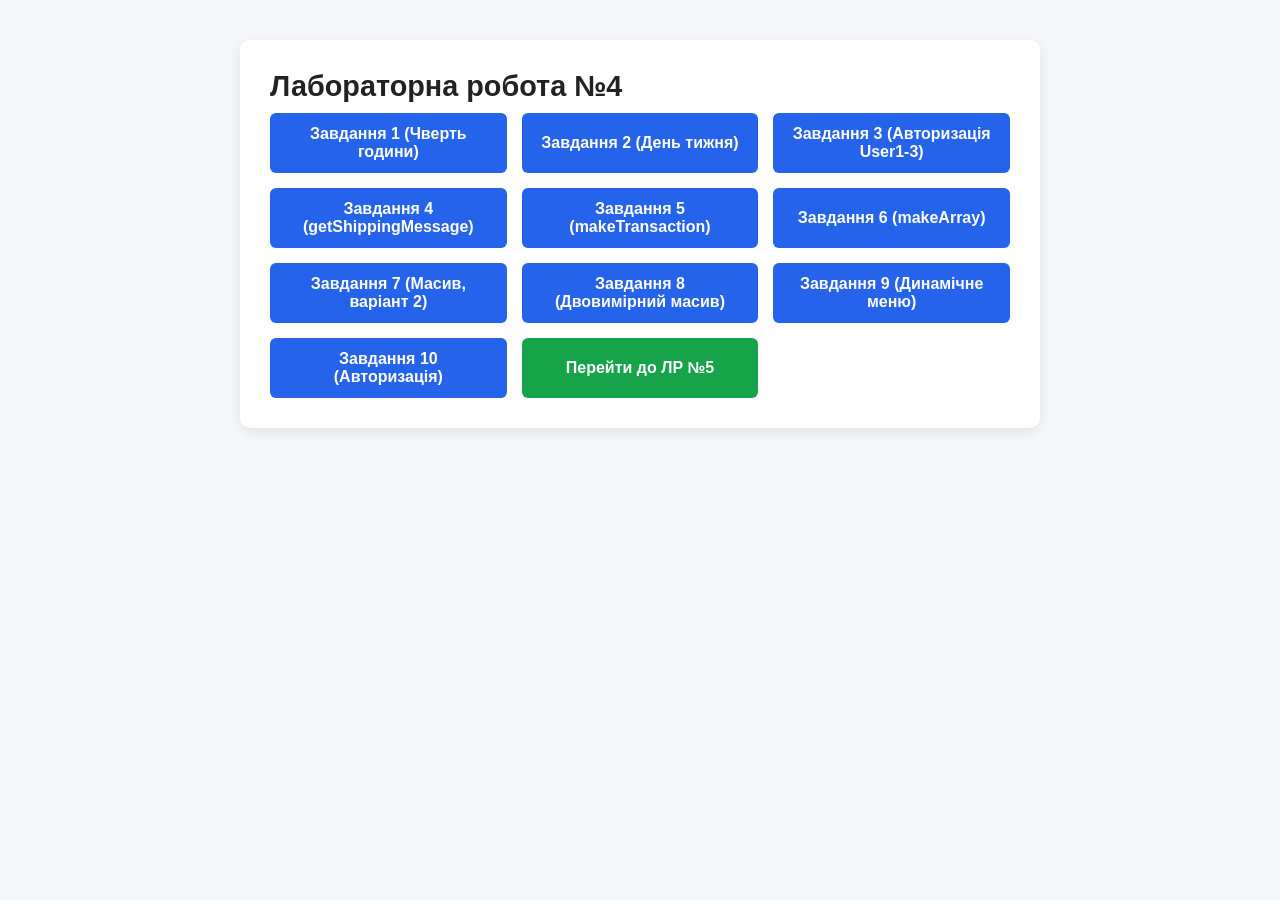
<file: index.html>
<!DOCTYPE html>
<html lang="uk">
<head>
    <meta charset="UTF-8">
    <meta name="viewport" content="width=device-width, initial-scale=1.0">
    <title>ЛР №4 — JavaScript (Буцик Богдан, ІА-44)</title>
    <link rel="stylesheet" href="style.css">
</head>
<script src="js/lesson-5.js"></script>
<body>
    <div class="container">
        <h1>Лабораторна робота №4</h1>
        
        <div class="buttons-grid">
            <button onclick="runTask1()">Завдання 1 (Чверть години)</button>
            <button onclick="runTask2()">Завдання 2 (День тижня)</button>
            <button onclick="runTask3()">Завдання 3 (Авторизація User1-3)</button>
            <button onclick="runTask4()">Завдання 4 (getShippingMessage)</button>
            <button onclick="runTask5()">Завдання 5 (makeTransaction)</button>
            <button onclick="runTask6()">Завдання 6 (makeArray)</button>
            <button onclick="runTask7()">Завдання 7 (Масив, варіант 2)</button>
            <button onclick="runTask8()">Завдання 8 (Двовимірний масив)</button>
            <button onclick="location.href='task9.html'">Завдання 9 (Динамічне меню)</button>
            <button onclick="window.open('https://ch0tkiy-gus.github.io/IA-44_appWEB-ButsykBogdan-FIOT-2026/', '_blank')">Завдання 10 (Авторизація)</button>
            <button onclick="location.href='lab5.html'" style="background-color: #16a34a;">Перейти до ЛР №5</button>
        </div>
    </div>

    <script src="js/lesson-4.js"></script>
</body>
</html>
</file>
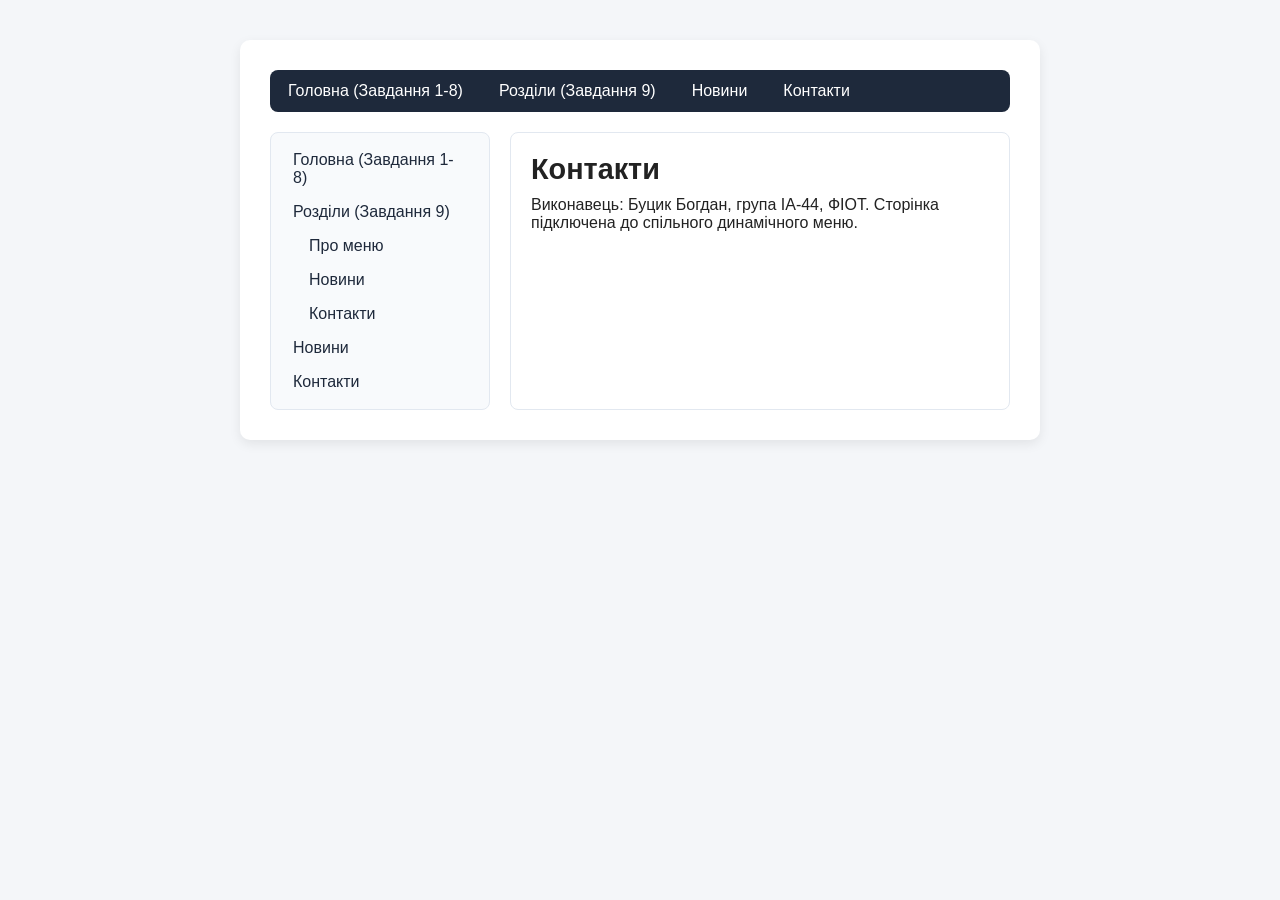
<file: contacts.html>
<!DOCTYPE html>
<html lang="uk">
<head>
    <meta charset="UTF-8">
    <meta name="viewport" content="width=device-width, initial-scale=1.0">
    <title>Контакти — Завдання 9</title>
    <link rel="stylesheet" href="style.css">
</head>
<body>
    <div class="container">
        <nav id="horizontal-menu" class="h-menu"></nav>
        <div class="page-layout">
            <aside id="vertical-menu" class="v-menu"></aside>
            <main class="page-content">
                <h1>Контакти</h1>
                <p>Виконавець: Буцик Богдан, група ІА-44, ФІОТ. Сторінка підключена до спільного динамічного меню.</p>
            </main>
        </div>
    </div>
    <script src="js/menu.js"></script>
</body>
</html>
</file>
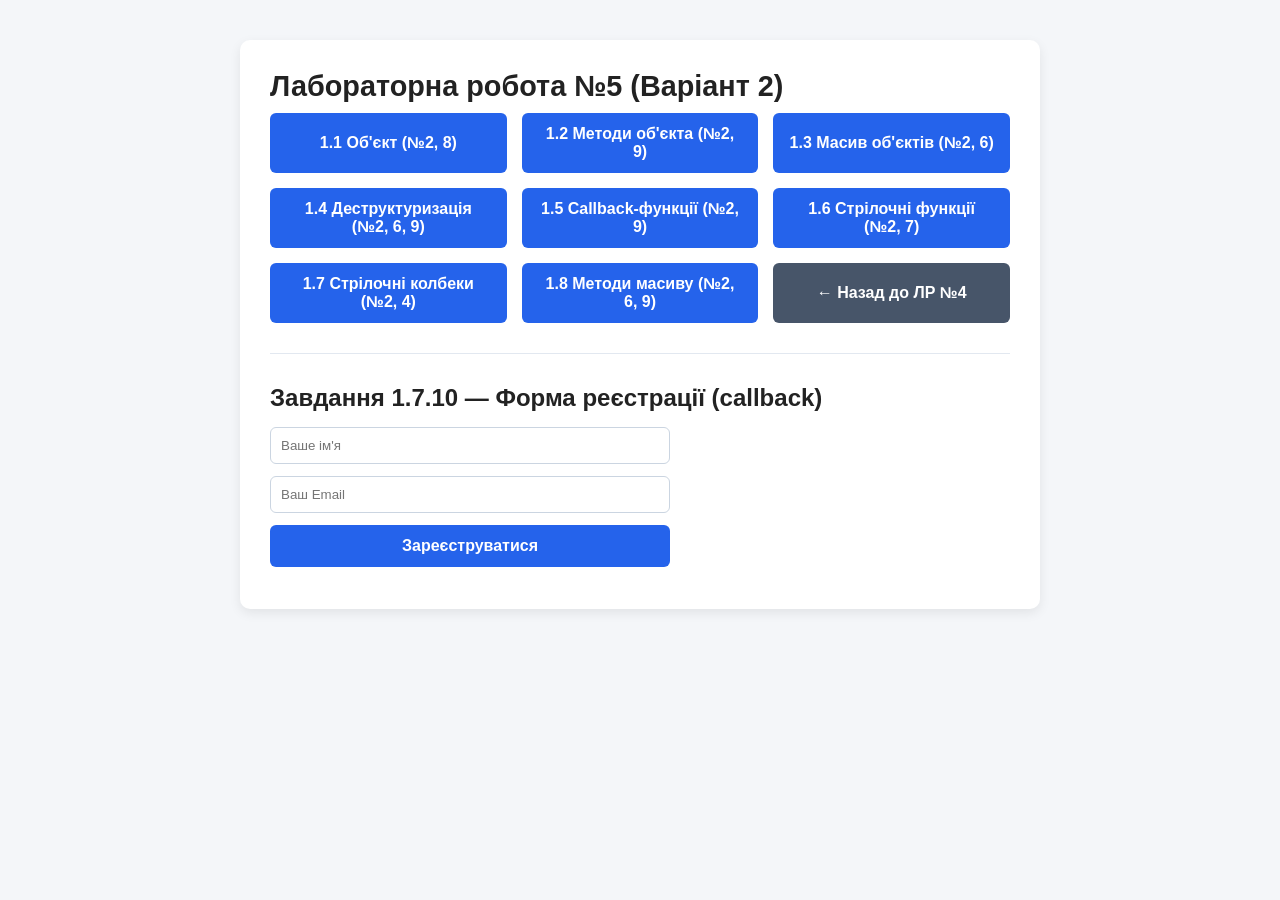
<file: lab5.html>
<!DOCTYPE html>
<html lang="uk">
<head>
    <meta charset="UTF-8">
    <meta name="viewport" content="width=device-width, initial-scale=1.0">
    <title>ЛР №5 — Об'єкти, Callback, Методи масивів</title>
    <link rel="stylesheet" href="style.css">
</head>
<body>
    <div class="container">
        <h1>Лабораторна робота №5 (Варіант 2)</h1>

        <div class="buttons-grid">
            <button onclick="runSubtopic1()">1.1 Об'єкт (№2, 8)</button>
            <button onclick="runSubtopic2()">1.2 Методи об'єкта (№2, 9)</button>
            <button onclick="runSubtopic3()">1.3 Масив об'єктів (№2, 6)</button>
            <button onclick="runSubtopic4()">1.4 Деструктуризація (№2, 6, 9)</button>
            <button onclick="runSubtopic5()">1.5 Callback-функції (№2, 9)</button>
            <button onclick="runSubtopic6()">1.6 Стрілочні функції (№2, 7)</button>
            <button onclick="runSubtopic7()">1.7 Стрілочні колбеки (№2, 4)</button>
            <button onclick="runSubtopic8()">1.8 Методи масиву (№2, 6, 9)</button>
            <button onclick="location.href='index.html'" style="background-color: #475569;">← Назад до ЛР №4</button>
        </div>

        <hr style="margin: 30px 0; border: none; border-top: 1px solid #e2e8f0;">

        <h2>Завдання 1.7.10 — Форма реєстрації (callback)</h2>
        <form id="reg-form" style="display: flex; flex-direction: column; gap: 12px; max-width: 400px; margin-top: 15px;">
            <input type="text" id="reg-name" placeholder="Ваше ім'я" style="padding: 10px; border: 1px solid #cbd5e1; border-radius: 6px;">
            <input type="email" id="reg-email" placeholder="Ваш Email" style="padding: 10px; border: 1px solid #cbd5e1; border-radius: 6px;">
            <button type="submit">Зареєструватися</button>
            <p id="reg-status" style="font-weight: 600;"></p>
        </form>
    </div>

    <script src="js/lesson-5.js"></script>
</body>
</html>
</file>
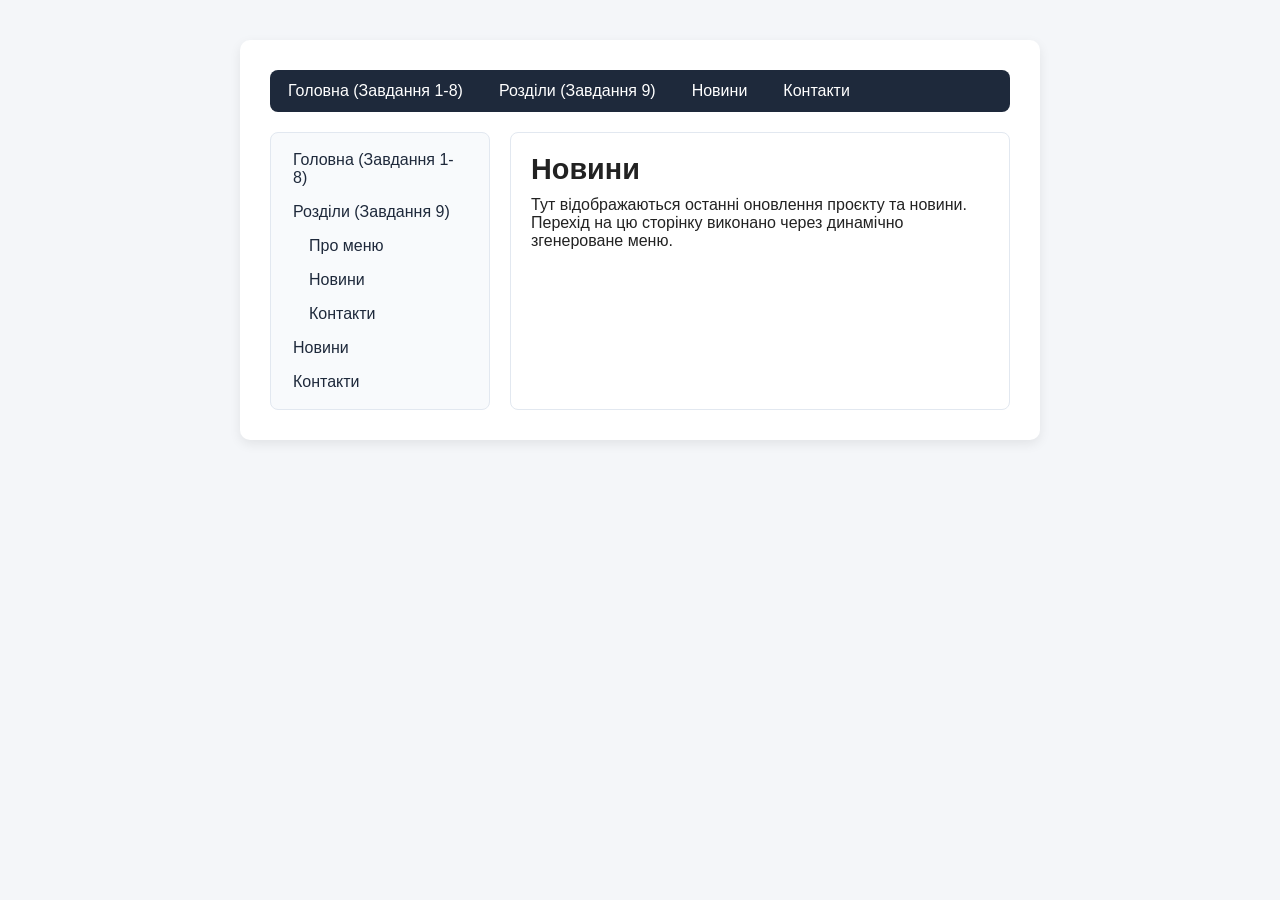
<file: news.html>
<!DOCTYPE html>
<html lang="uk">
<head>
    <meta charset="UTF-8">
    <meta name="viewport" content="width=device-width, initial-scale=1.0">
    <title>Новини — Завдання 9</title>
    <link rel="stylesheet" href="style.css">
</head>
<body>
    <div class="container">
        <nav id="horizontal-menu" class="h-menu"></nav>
        <div class="page-layout">
            <aside id="vertical-menu" class="v-menu"></aside>
            <main class="page-content">
                <h1>Новини</h1>
                <p>Тут відображаються останні оновлення проєкту та новини. Перехід на цю сторінку виконано через динамічно згенероване меню.</p>
            </main>
        </div>
    </div>
    <script src="js/menu.js"></script>
</body>
</html>
</file>
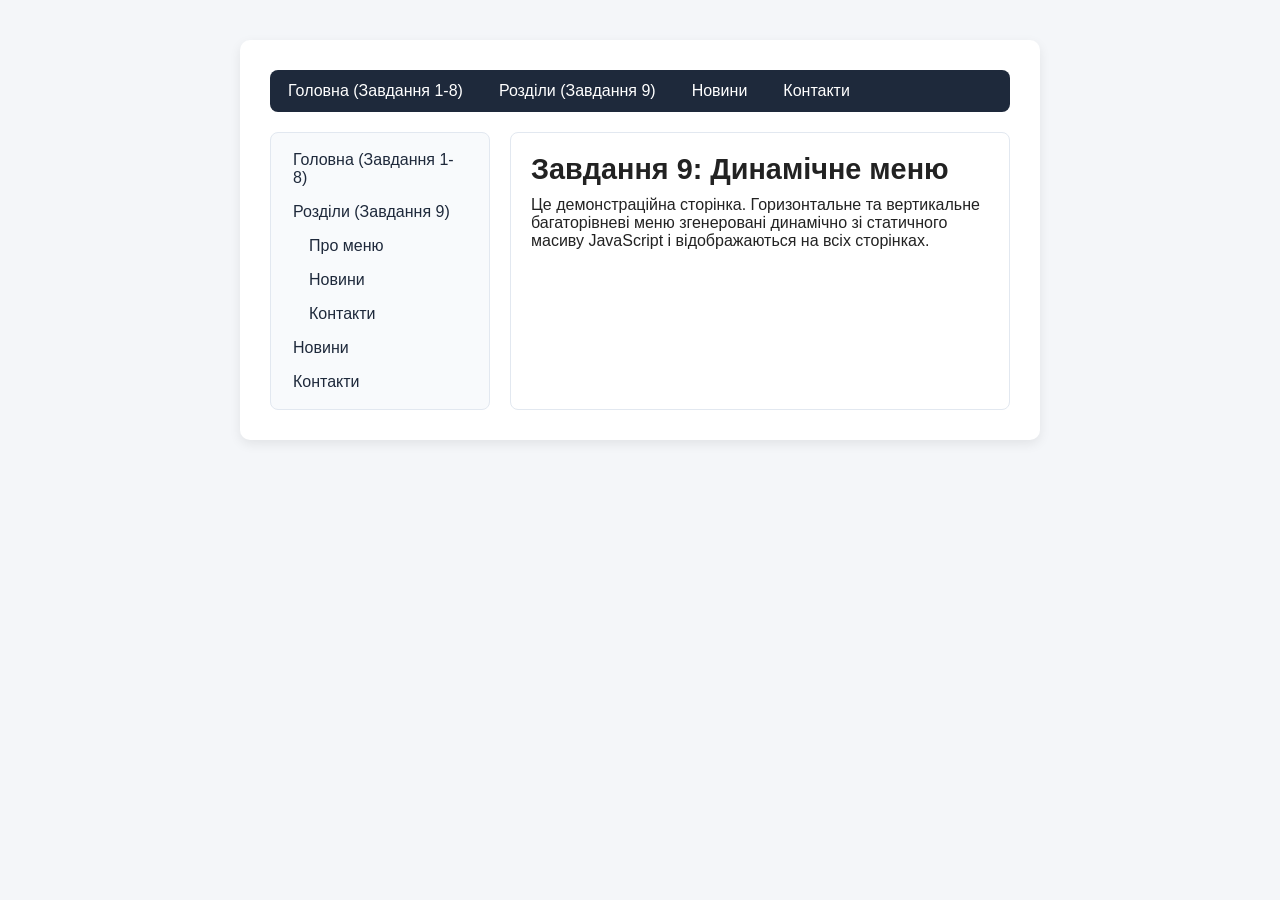
<file: task9.html>
<!DOCTYPE html>
<html lang="uk">
<head>
    <meta charset="UTF-8">
    <meta name="viewport" content="width=device-width, initial-scale=1.0">
    <title>Завдання 9 — Динамічне меню</title>
    <link rel="stylesheet" href="style.css">
</head>
<body>
    <div class="container">
        <nav id="horizontal-menu" class="h-menu"></nav>
        <div class="page-layout">
            <aside id="vertical-menu" class="v-menu"></aside>
            <main class="page-content">
                <h1>Завдання 9: Динамічне меню</h1>
                <p>Це демонстраційна сторінка. Горизонтальне та вертикальне багаторівневі меню згенеровані динамічно зі статичного масиву JavaScript і відображаються на всіх сторінках.</p>
            </main>
        </div>
    </div>
    <script src="js/menu.js"></script>
</body>
</html>
</file>
<file: style.css>
* {
    box-sizing: border-box;
    margin: 0;
    padding: 0;
}

body {
    font-family: 'Segoe UI', sans-serif;
    background-color: #f4f6f9;
    color: #222;
    padding: 40px 20px;
}

.container {
    max-width: 800px;
    margin: 0 auto;
    background: #fff;
    padding: 30px;
    border-radius: 10px;
    box-shadow: 0 4px 12px rgba(0, 0, 0, 0.08);
}

h1 {
    margin-bottom: 10px;
    font-size: 1.8rem;
}

.subtitle {
    margin-bottom: 25px;
    color: #555;
}

.buttons-grid {
    display: grid;
    grid-template-columns: repeat(auto-fit, minmax(220px, 1fr));
    gap: 15px;
}

button {
    padding: 12px 16px;
    font-size: 1rem;
    font-weight: 600;
    color: #fff;
    background-color: #2563eb;
    border: none;
    border-radius: 6px;
    cursor: pointer;
    transition: background-color 0.2s;
}

button:hover {
    background-color: #1d4ed8;
}

.h-menu {
    background-color: #1e293b;
    border-radius: 8px;
    margin-bottom: 20px;
}

.h-menu > ul {
    list-style: none;
    display: flex;
    flex-wrap: wrap;
}

.h-menu li {
    position: relative;
}

.h-menu a {
    display: block;
    padding: 12px 18px;
    color: #fff;
    text-decoration: none;
    font-weight: 500;
}

.h-menu a:hover {
    background-color: #334155;
}

.h-menu ul ul {
    display: none;
    position: absolute;
    top: 100%;
    left: 0;
    background-color: #334155;
    list-style: none;
    min-width: 180px;
    z-index: 10;
}

.h-menu li:hover > ul {
    display: block;
}

.page-layout {
    display: flex;
    gap: 20px;
    margin-top: 20px;
}

.v-menu {
    width: 220px;
    flex-shrink: 0;
    background-color: #f8fafc;
    border: 1px solid #e2e8f0;
    border-radius: 8px;
    padding: 10px;
}

.v-menu ul {
    list-style: none;
}

.v-menu a {
    display: block;
    padding: 8px 12px;
    color: #1e293b;
    text-decoration: none;
    border-radius: 4px;
}

.v-menu a:hover {
    background-color: #e2e8f0;
}

.v-menu ul ul {
    padding-left: 16px;
}

.page-content {
    flex: 1;
    padding: 20px;
    background: #fff;
    border: 1px solid #e2e8f0;
    border-radius: 8px;
}
</file>
